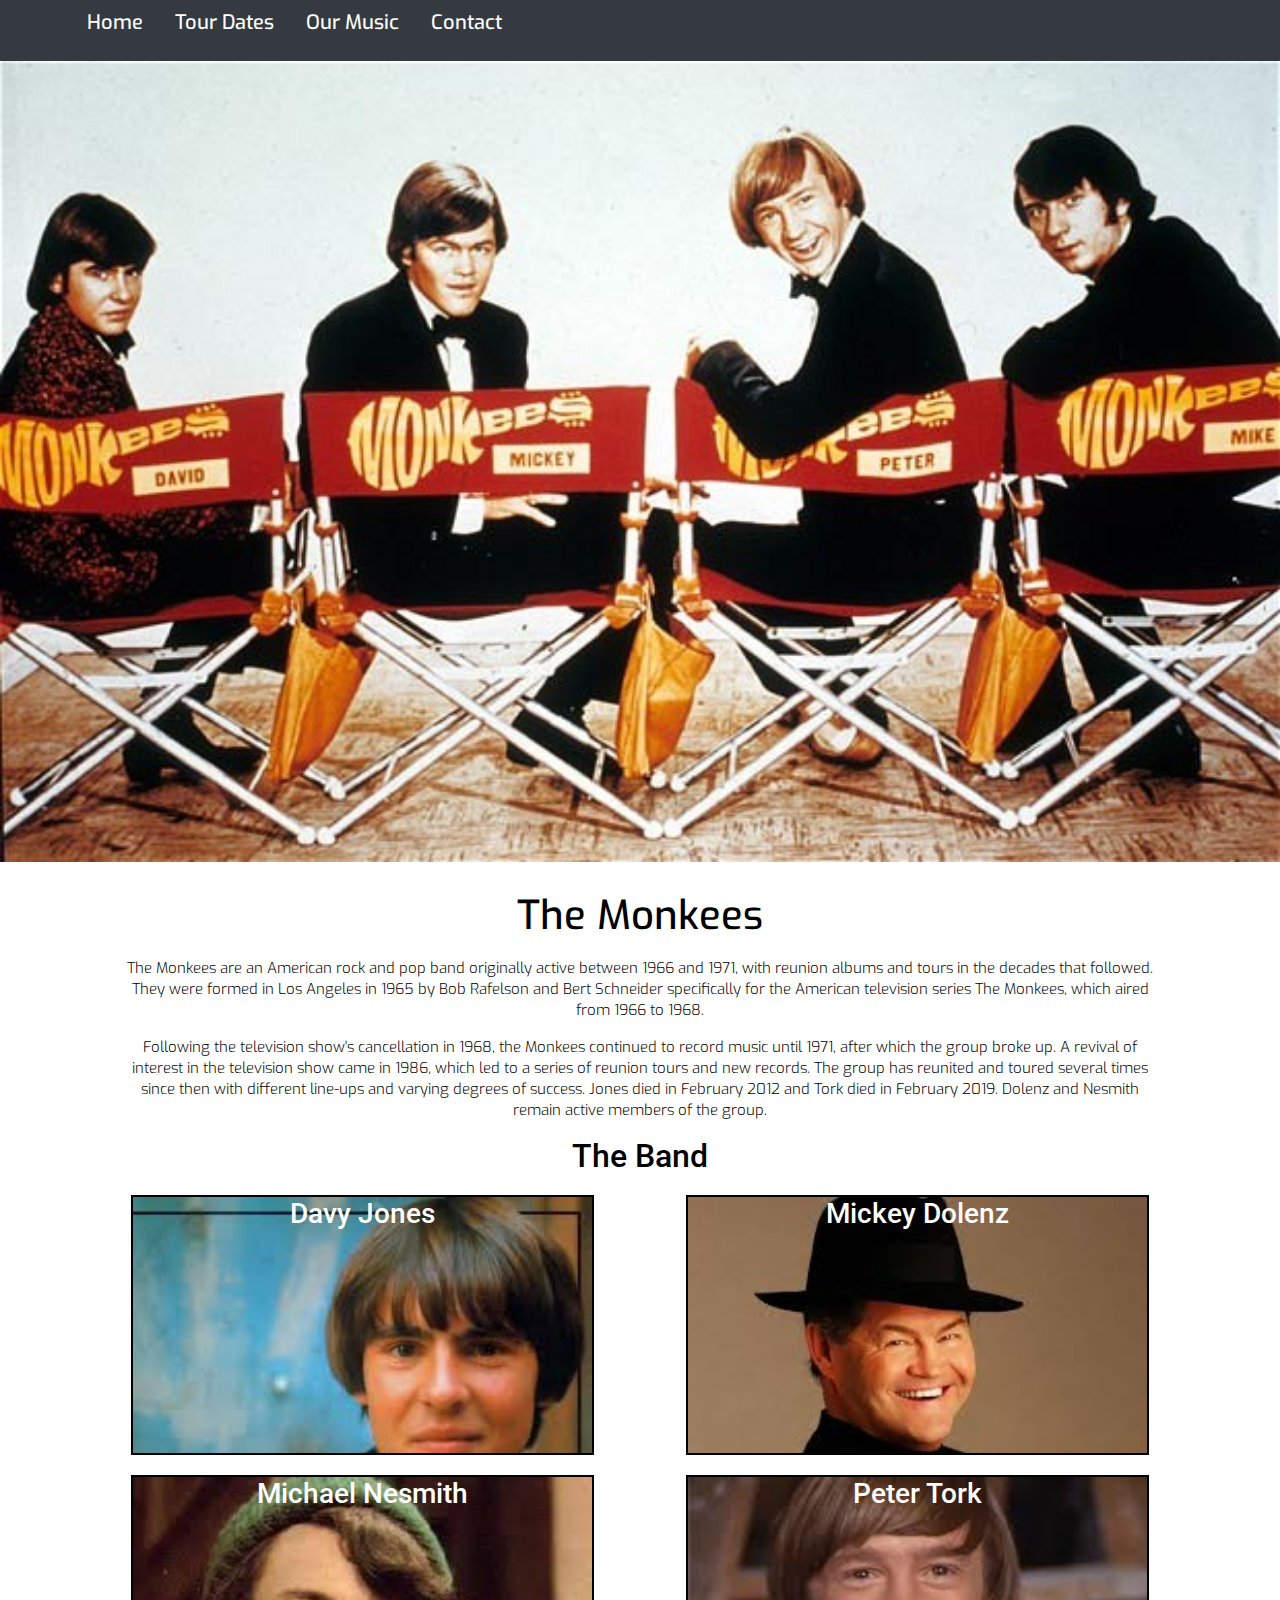
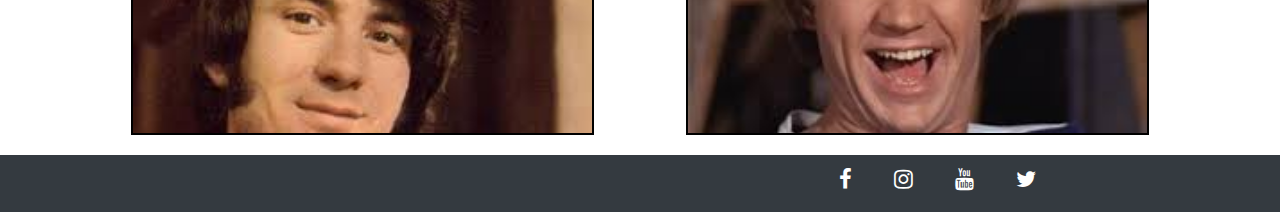
<file: index.html>
<!DOCTYPE html>
<html lang="en-us">

<head>
    <link rel="stylesheet" href="https://stackpath.bootstrapcdn.com/bootstrap/4.3.1/css/bootstrap.min.css" type="text/css" />
    <link rel="stylesheet" href="https://stackpath.bootstrapcdn.com/font-awesome/4.7.0/css/font-awesome.min.css" type="text/css" />
    <link rel="stylesheet" href="assets/style.css">
    <meta name="viewport" content="width=device-width, initial-scale=1.0">
    <title>The Monkees</title>
</head>

<body>
    <!--header-->
    <header>
        <section class="bg-dark container-fluid">
            <nav class="navbar">
                <ul>
                    <li><a href="index.html">Home</a></li>
                    <li><a href="tourdates.html">Tour Dates</a></li>
                    <li><a href="ourmusic.html">Our Music</a></li>
                    <li><a href="contact.html">Contact</a></li>
                </ul>
            </nav>
        </section>
    </header>
    <!--body-->
    <section class="container-fluid p-0">
        <div class="row">
            <div class="col-xs-12">
            </div>
        </div>
        <img class="image" src="assets/images/themonkees.jpg" alt="the monkees">
        <h1>The Monkees</h1>
        <div class="row">
            <div class="content col-sm-10 col-sm-offset-1">
                <p>The Monkees are an American rock and pop band originally active between 1966 and 1971, with reunion albums and tours in the decades that followed. They were formed in Los Angeles in 1965 by Bob Rafelson and Bert Schneider specifically for the American television series The Monkees, which aired from 1966 to 1968.</p>
                <p>Following the television show's cancellation in 1968, the Monkees continued to record music until 1971, after which the group broke up. A revival of interest in the television show came in 1986, which led to a series of reunion tours and new records. The group has reunited and toured several times since then with different line-ups and varying degrees of success. Jones died in February 2012 and Tork died in February 2019. Dolenz and Nesmith remain active members of the group.
                </p>
            </div>
        </div>
    </section>
    <section class="container band">
        <div class="row">
            <div class="members col-sm-10 col-sm-offset-1">
                <h2 class="text-center">The Band</h2>
            </div>
        </div>
        <div class="row">
            <div id="davy-image" class="bg-image col-xs-6 col-xs-offset-3 col-sm-5 col-sm-offset-1">
                <h3 class="text-white">Davy Jones</h3>
            </div>
            <div id="mickey-image" class="bg-image col-xs-6 col-xs-offset-3 col-sm-5 col-sm-offset-1">
                <h3 class="text-white">Mickey Dolenz</h3>
            </div>
    </section>
    <section class="container">
        <div class="row">
            <div id="michael-image" class="bg-image col-xs-6 col-xs-offset-3 col-sm-5 col-sm-offset-1">
                <h3 class="text-white text-center">Michael Nesmith</h3>
            </div>
            <div id="peter-image" class="bg-image col-xs-6 col-xs-offset-3 col-sm-5 col-sm-offset-1">
                <h3 class="text-white text-center">Peter Tork</h3>
            </div>
        </div>
    </section>
    <!--Footer-->
    <footer class="bg-dark container-fluid footer">
        <div class="row">
            <div class="col-xs-12 col-sm-6">
            </div>
            <div class="col-xs-12 col-sm-6">
                <ul class="list-inline">
                    <li class="list-inline-item"><a target="_blank" href="https://www.facebook.com/TheMonkees/"><i class="fa fa-facebook"></i></a></li>
                    <li class="list-inline-item"><a target="_blank" href="https://www.instagram.com/themonkees/"><i class="fa fa-instagram"></i></a></li>
                    <li class="list-inline-item"><a target="_blank" href="https://www.youtube.com/user/themonkees"><i class="fa fa-youtube"></i></a></li>
                    <li class="list-inline-item"><a target="_blank" href="https://twitter.com/monkeesofficial"><i class="fa fa-twitter"></i></a></li>
                </ul>
            </div>
        </div>
    </footer>
</body>

</html>
</file>
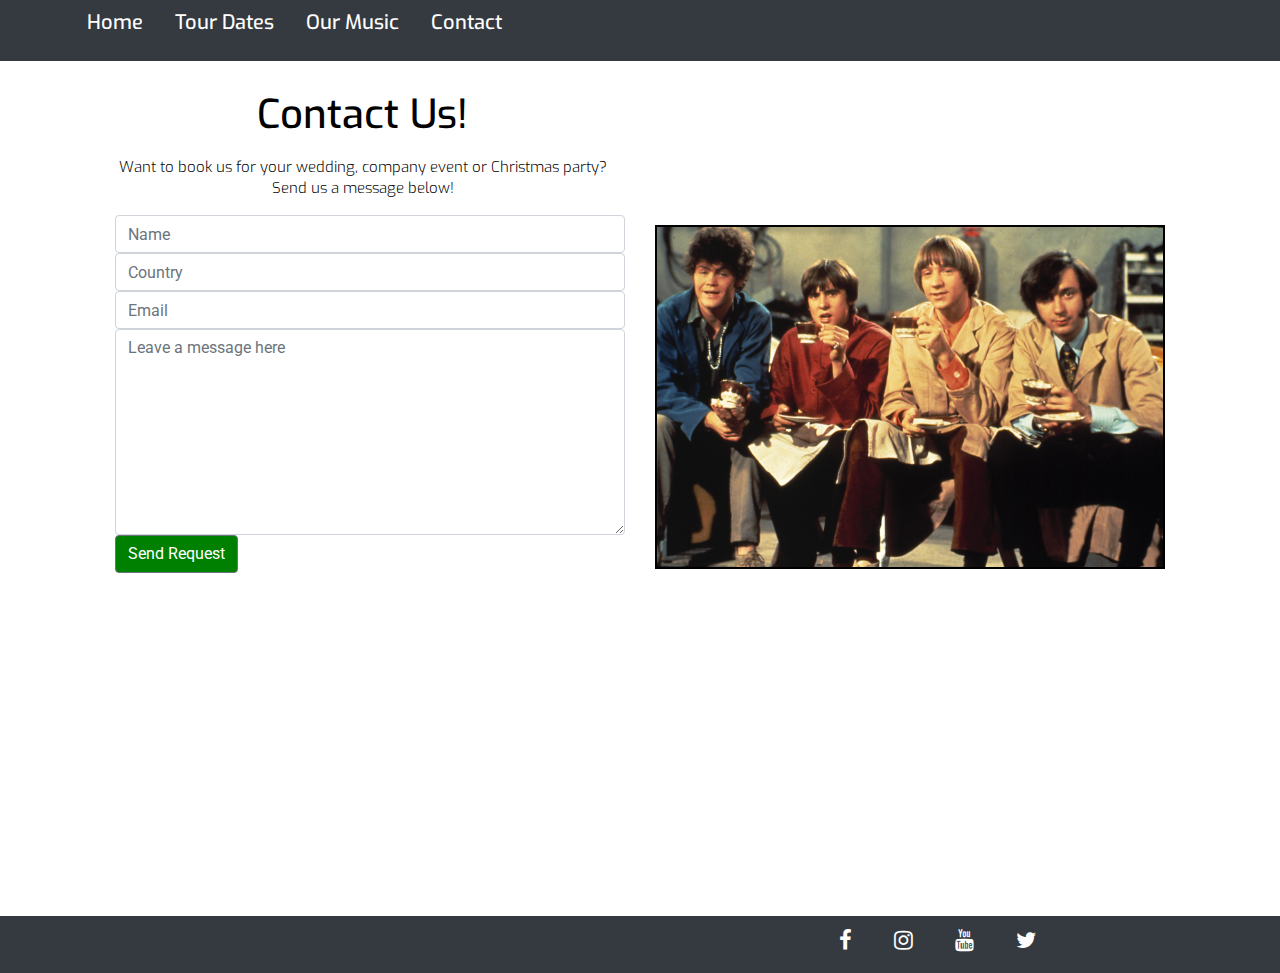
<file: contact.html>
<!DOCTYPE html>
<html lang="en-us">
   <head>
      <link rel="stylesheet" href="https://stackpath.bootstrapcdn.com/bootstrap/4.3.1/css/bootstrap.min.css" type="text/css" />
      <link rel="stylesheet" href="https://stackpath.bootstrapcdn.com/font-awesome/4.7.0/css/font-awesome.min.css" type="text/css" />
      <link rel="stylesheet" href="assets/style.css">
      <meta name="viewport" content="width=device-width, initial-scale=1.0">
      <title>The Monkees</title>
   </head>
   <body>
      <!--------------------------header-------------------------->
      <header>
         <section class="bg-dark container-fluid">
            <nav class="navbar">
               <ul>
                  <li><a href="index.html">Home</a></li>
                  <li><a href="tourdates.html">Tour Dates</a></li>
                  <li><a href="ourmusic.html">Our Music</a></li>
                  <li><a href="contact.html">Contact</a></li>
               </ul>
            </nav>
         </section>
      </header>
      <!--------------------------body-------------------------->
      <main class="container">
         <div class="row">
         <div class="col-lg-6 col-md-12">
            <h1>Contact Us!</h1>
            <div class="contactinfo">
               <p>Want to book us for your wedding, company event or Christmas party?<br> Send us a message below!
               </p>
            </div>
         </div>
      
      <section class="container">
         <div class="row">
         <div class="col-lg-6 col-md-12">
            <form>
               <input type="text" name="name" class="form-control" id="fullname" placeholder="Name" required/>
               <input type="text" name="location" class="form-control" id="location" placeholder="Country" required/>
               <input type="text" name="emailaddress" class="form-control" id="emailaddress" placeholder="Email" required/>
               <textarea rows="8" name="description" class="form-control" id="description" placeholder="Leave a message here" required></textarea>
               <button type="submit" class="btn btn-secondary center-block">Send Request</button>
            </form>
         </div>
            <div class="col-lg-6 col-md-12">
               <img class="contact-image" src="assets/images/monkees.png" alt="the monkees">
            </div>
         </div>
      </section>
      </main>
      <!--------------------------Footer-------------------------->
         <footer class="bg-dark container-fluid footer">
            <div class="row">
            <div class="col-xs-12 col-sm-6">
            </div>
            <div class="col-xs-12 col-sm-6">
               <ul class="list-inline">
                  <li class="list-inline-item"><a target="_blank" href="https://www.facebook.com/TheMonkees/"><i class="fa fa-facebook"></i></a></li>
                  <li class="list-inline-item"><a target="_blank" href="https://www.instagram.com/themonkees/"><i class="fa fa-instagram"></i></a></li>
                  <li class="list-inline-item"><a target="_blank" href="https://www.youtube.com/user/themonkees"><i class="fa fa-youtube"></i></a></li>
                  <li class="list-inline-item"><a target="_blank" href="https://twitter.com/monkeesofficial"><i class="fa fa-twitter"></i></a></li>
               </ul>
            </div>
            </div>
      </footer>
   </body>
</html>
</file>
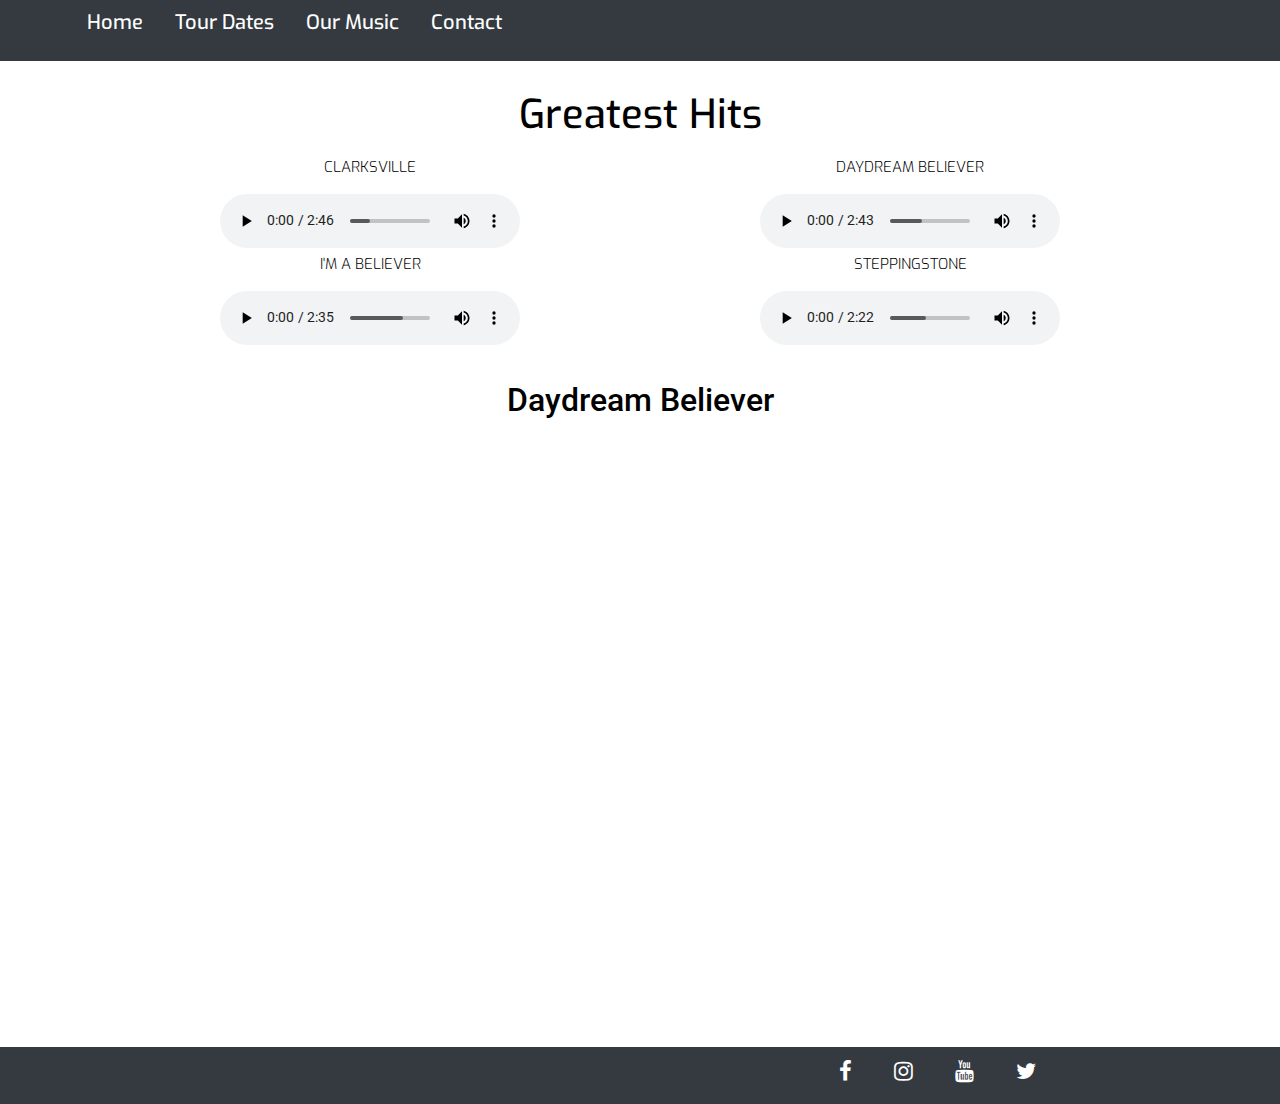
<file: ourmusic.html>
<!DOCTYPE html>
<html lang="en-us">
   <head>
      <link rel="stylesheet" href="https://stackpath.bootstrapcdn.com/bootstrap/4.3.1/css/bootstrap.min.css" type="text/css" />
      <link rel="stylesheet" href="https://stackpath.bootstrapcdn.com/font-awesome/4.7.0/css/font-awesome.min.css" type="text/css" />
      <link rel="stylesheet" href="assets/style.css">
      <meta name="viewport" content="width=device-width, initial-scale=1.0">
      <title>The Monkees</title>
   </head>
   <body>
      <!--------------------------header-------------------------->
      <header>
         <section class="bg-dark container-fluid">
            <nav class="navbar">
               <ul>
                  <li><a href="index.html">Home</a></li>
                  <li><a href="tourdates.html">Tour Dates</a></li>
                  <li><a href="ourmusic.html">Our Music</a></li>
                  <li><a href="contact.html">Contact</a></li>
               </ul>
            </nav>
         </section>
      </header>
      <!--------------------------body-------------------------->
      <main class="container">
         <div class="row">
         <div class="col-xs-12 col-lg-4 offset-lg-4">
            <h1>Greatest Hits</h1>
      </div>
      <section class="audio container">
         <div class="row">
            <div class="col-xs-12 col-md-6">
               <p class="uppercase">Clarksville</p>
               <audio controls>
                  <source src="assets/images/media/Clarksville.mp3" type="audio/mpeg">
                  Your browser does not support the audio element.
               </audio>
            </div>
            <div class="col-xs-12 col-md-6">
               <p class="uppercase">Daydream Believer</p>
               <audio controls>
                  <source src="assets/images/media/DaydreamBeliever.mp3" type="audio/mpeg">
                  Your browser does not support the audio element.
               </audio>
            </div>
         </div>
         </section>
         <section class="audio container">
         <div class="row">
            <div class="col-xs-12 col-md-6">
               <p class="uppercase">I'm a Believer</p>
               <audio controls>
                  <source src="assets/images/media/ImABeliever.mp3" type="audio/mpeg">
                  Your browser does not support the audio element.
               </audio>
            </div>
            <div class="col-xs-12 col-md-6">
               <p class="uppercase">Steppingstone</p>
               <audio controls>
                  <source src="assets/images/media/SteppingStone.mp3" type="audio/mpeg">
                  Your browser does not support the audio element.
               </audio>
            </div>
         </div>
      </section>
      <!--------------------------Video-------------------------->      
      <section class="container">
         <div class="row">
            <div class="heading2 col-xs-12">
               <h2>Daydream Believer</h2>
            </div>
         </div>
         <div class="embed-responsive embed-responsive-16by9">
            <iframe src="https://www.youtube.com/embed/xvqeSJlgaNk" frameborder="0" allow="accelerometer; autoplay; encrypted-media; gyroscope; picture-in-picture" allowfullscreen></iframe>
         </div>
      </section>
      </main>
      <!--------------------------Footer-------------------------->
         <footer class="bg-dark container-fluid footer">
            <div class="row">
            <div class="col-xs-12 col-sm-6">
            </div>
            <div class="col-xs-12 col-sm-6">
               <ul class="list-inline">
                  <li class="list-inline-item"><a target="_blank" href="https://www.facebook.com/TheMonkees/"><i class="fa fa-facebook"></i></a></li>
                  <li class="list-inline-item"><a target="_blank" href="https://www.instagram.com/themonkees/"><i class="fa fa-instagram"></i></a></li>
                  <li class="list-inline-item"><a target="_blank" href="https://www.youtube.com/user/themonkees"><i class="fa fa-youtube"></i></a></li>
                  <li class="list-inline-item"><a target="_blank" href="https://twitter.com/monkeesofficial"><i class="fa fa-twitter"></i></a></li>
               </ul>
            </div>
            </div>
      </footer>
   </body>
</html>
</file>
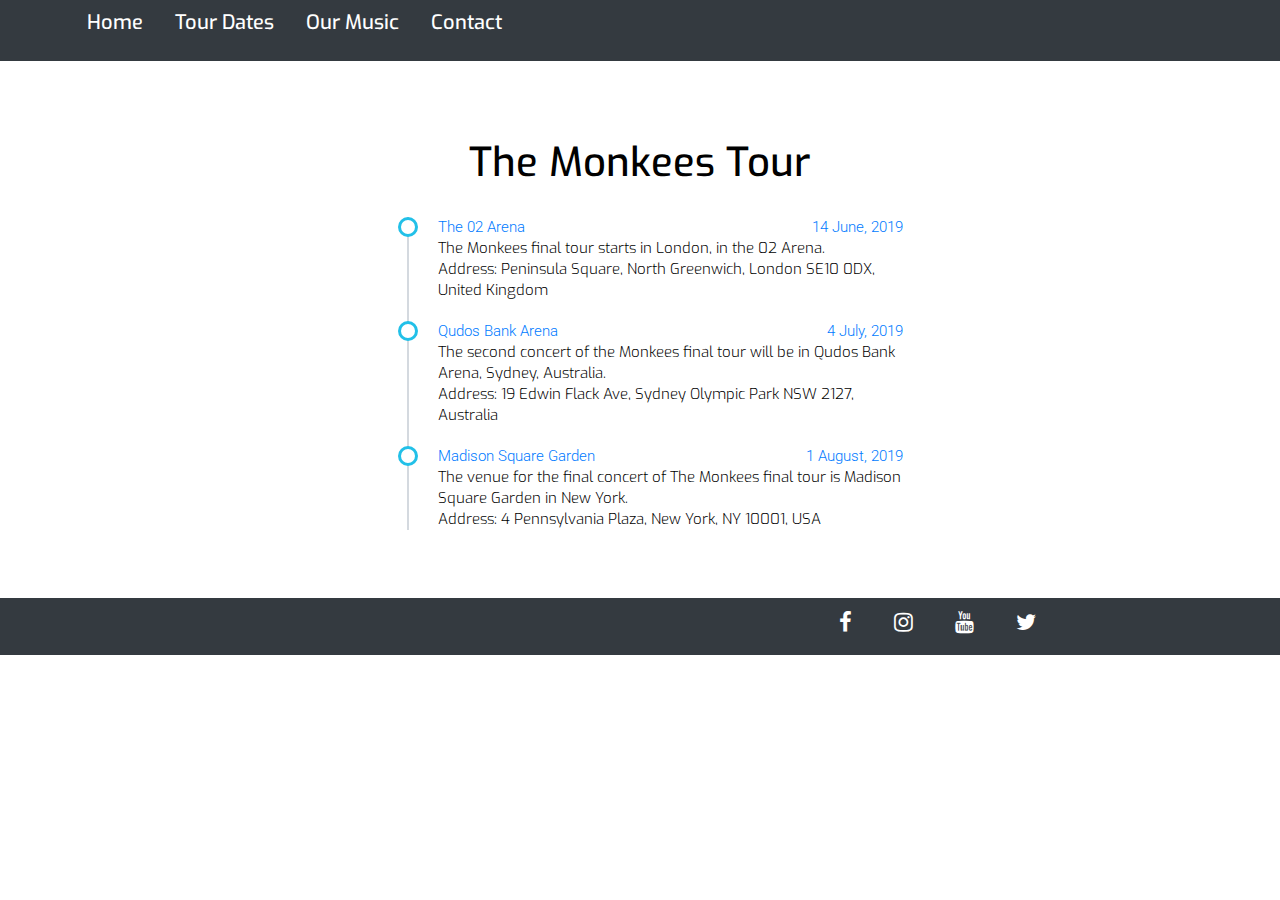
<file: tourdates.html>
<!DOCTYPE html>
<html lang="en-us">
   <head>
      <link rel="stylesheet" href="https://stackpath.bootstrapcdn.com/bootstrap/4.3.1/css/bootstrap.min.css" type="text/css" />
      <link rel="stylesheet" href="https://stackpath.bootstrapcdn.com/font-awesome/4.7.0/css/font-awesome.min.css" type="text/css" />
      <link rel="stylesheet" href="assets/style.css">
      <meta name="viewport" content="width=device-width, initial-scale=1.0">
      <title>The Monkees</title>
   </head>
   <body>
      <!--------------------------header-------------------------->
      <header>
         <section class="bg-dark container-fluid">
            <nav class="navbar">
               <ul>
                  <li><a href="index.html">Home</a></li>
                  <li><a href="tourdates.html">Tour Dates</a></li>
                  <li><a href="ourmusic.html">Our Music</a></li>
                  <li><a href="contact.html">Contact</a></li>
               </ul>
            </nav>
         </section>
      </header>
      <!--------------------------body-------------------------->
      <section class="container mt-5 mb-5">
         <div class="row">
            <div class="col-md-6 offset-md-3">
               <h1>The Monkees Tour</h1>
               <ul class="timeline">
                  <li>
                     <a target="_blank" href="https://www.theo2.co.uk/">The 02 Arena</a>
                     <a href="https://www.theo2.co.uk/" class="float-right">14 June, 2019</a>
                     <p>The Monkees final tour starts in London, in the 02 Arena. <br> Address: Peninsula Square, North Greenwich, London SE10 0DX, United Kingdom</p>
                  </li>
                  <li>
                     <a target="_blank" href="https://www.qudosbankarena.com.au/">Qudos Bank Arena</a>
                     <a href="https://www.qudosbankarena.com.au/" class="float-right">4 July, 2019</a>
                     <p>The second concert of the Monkees final tour will be in Qudos Bank Arena, Sydney, Australia. <br> Address: 19 Edwin Flack Ave, Sydney Olympic Park NSW 2127, Australia</p>
                  </li>
                  <li>
                     <a target="_blank"  href="https://www.garden-ny.org/">Madison Square Garden</a>
                     <a href="https://www.garden-ny.org/" class="float-right">1 August, 2019</a>
                     <p>The venue for the final concert of The Monkees final tour is Madison Square Garden in New York.<br>Address: 4 Pennsylvania Plaza, New York, NY 10001, USA</p>
                  </li>
               </ul>
            </div>
         </div>
      </section>
      <!--------------------------Footer-------------------------->
         <footer class="bg-dark container-fluid footer">
            <div class="row">
            <div class="col-xs-12 col-sm-6">
            </div>
            <div class="col-xs-12 col-sm-6">
               <ul class="list-inline">
                  <li class="list-inline-item"><a target="_blank" href="https://www.facebook.com/TheMonkees/"><i class="fa fa-facebook"></i></a></li>
                  <li class="list-inline-item"><a target="_blank" href="https://www.instagram.com/themonkees/"><i class="fa fa-instagram"></i></a></li>
                  <li class="list-inline-item"><a target="_blank" href="https://www.youtube.com/user/themonkees"><i class="fa fa-youtube"></i></a></li>
                  <li class="list-inline-item"><a target="_blank" href="https://twitter.com/monkeesofficial"><i class="fa fa-twitter"></i></a></li>
               </ul>
            </div>
      </footer>
   </body>
</html>
</file>
<file: assets/style.css>
@import url('https://fonts.googleapis.com/css?family=Roboto:100,200,300,400,500,600,700|Exo:100,200,300,400,500,600,700');
/*--------------------------------------------General*/
body {
  color: #000;
  background-color: white;
  margin: 0 auto;
  font-style: normal;
  font-family: "Roboto", sans-serif; 
  font-weight: 300;
  line-height: 1.4;
  font-size: 15px;
}
h1 {
    text-align: center;
    font-family: "Exo", sans-serif; 
    padding-bottom: 10px;
    margin-top: 30px;
}
p {
    font-family: "Exo", sans-serif; 
    font-style: normal;
}
.navbar {
    font-size: 20px;
    font-weight: 500;
    list-style-type: none
}
.navbar a {
    color: white;
    font-family: "Exo", sans-serif;
    padding: 16px;
}
.navbar li{
    float: left;
}
h2 {
    margin: 0 auto;
    padding-bottom: 20px;
}
.navbar ul {
    list-style: none;
}
main {
    min-height: 95vh;
}
.row {
    margin: 0;
}
/*--------------------------------------------Content*/
.content {
    margin: 0 auto;
    text-align: center;
}

.band {
    margin: 0 auto;
    text-align: center;
}
.members {
    margin: 0 auto;
}
.bg-image {
    background-size: cover;
    margin: 0 auto;
    min-height: 260px;
    background-repeat: no-repeat;
    border: 2px solid;
    margin-bottom: 20px;
}
#davy-image {
    background-image: url(../assets/images/dj.jpg);
}
#mickey-image {
    background-image: url("../assets/images/md.jpg");
}
#michael-image {
    background-image: url("../assets/images/mn.jpg");
}
#peter-image {
    background-image: url("../assets/images/pt.jpg");
}
/*--------------------------------------------Ourmusic*/
.uppercase {
    text-transform: uppercase;
}
.heading2 {
    margin: 0 auto;
    padding-top: 30px;
}
.audio {
    text-align: center;
}
/*--------------------------------------------Contact*/
button[type="submit"] {
    background: green;
}
.contact-image {
    margin: 10px auto;
    border: solid 2px;
    width: 100%;
}
.contactinfo {
    text-align: center;
}
/*--------------------------------------------Timeline*/
.timeline {
    list-style-type: none;
    position: relative;
}
.timeline:before {
    content: ' ';
    background: #d4d9df;
    display: inline-block;
    position: absolute;
    left: 29px;
    width: 2px;
    height: 100%;
    z-index: 400;
}
.timeline > li {
    margin: 20px 0;
    padding-left: 20px;
}
.timeline > li:before {
    content: ' ';
    background: white;
    display: inline-block;
    position: absolute;
    border-radius: 50%;
    border: 3px solid #22c0e8;
    left: 20px;
    width: 20px;
    height: 20px;
    z-index: 400;
}
.time {
    min-height: 85vh;
}
/*--------------------------------------------Footer*/
.list-inline { 
    text-align: center;
    padding-top: 10px;
}
footer a {
    font-size: 22px;
    color: white;
    letter-spacing: 30px;
}
.image {
    width: 100%;
}
</file>
